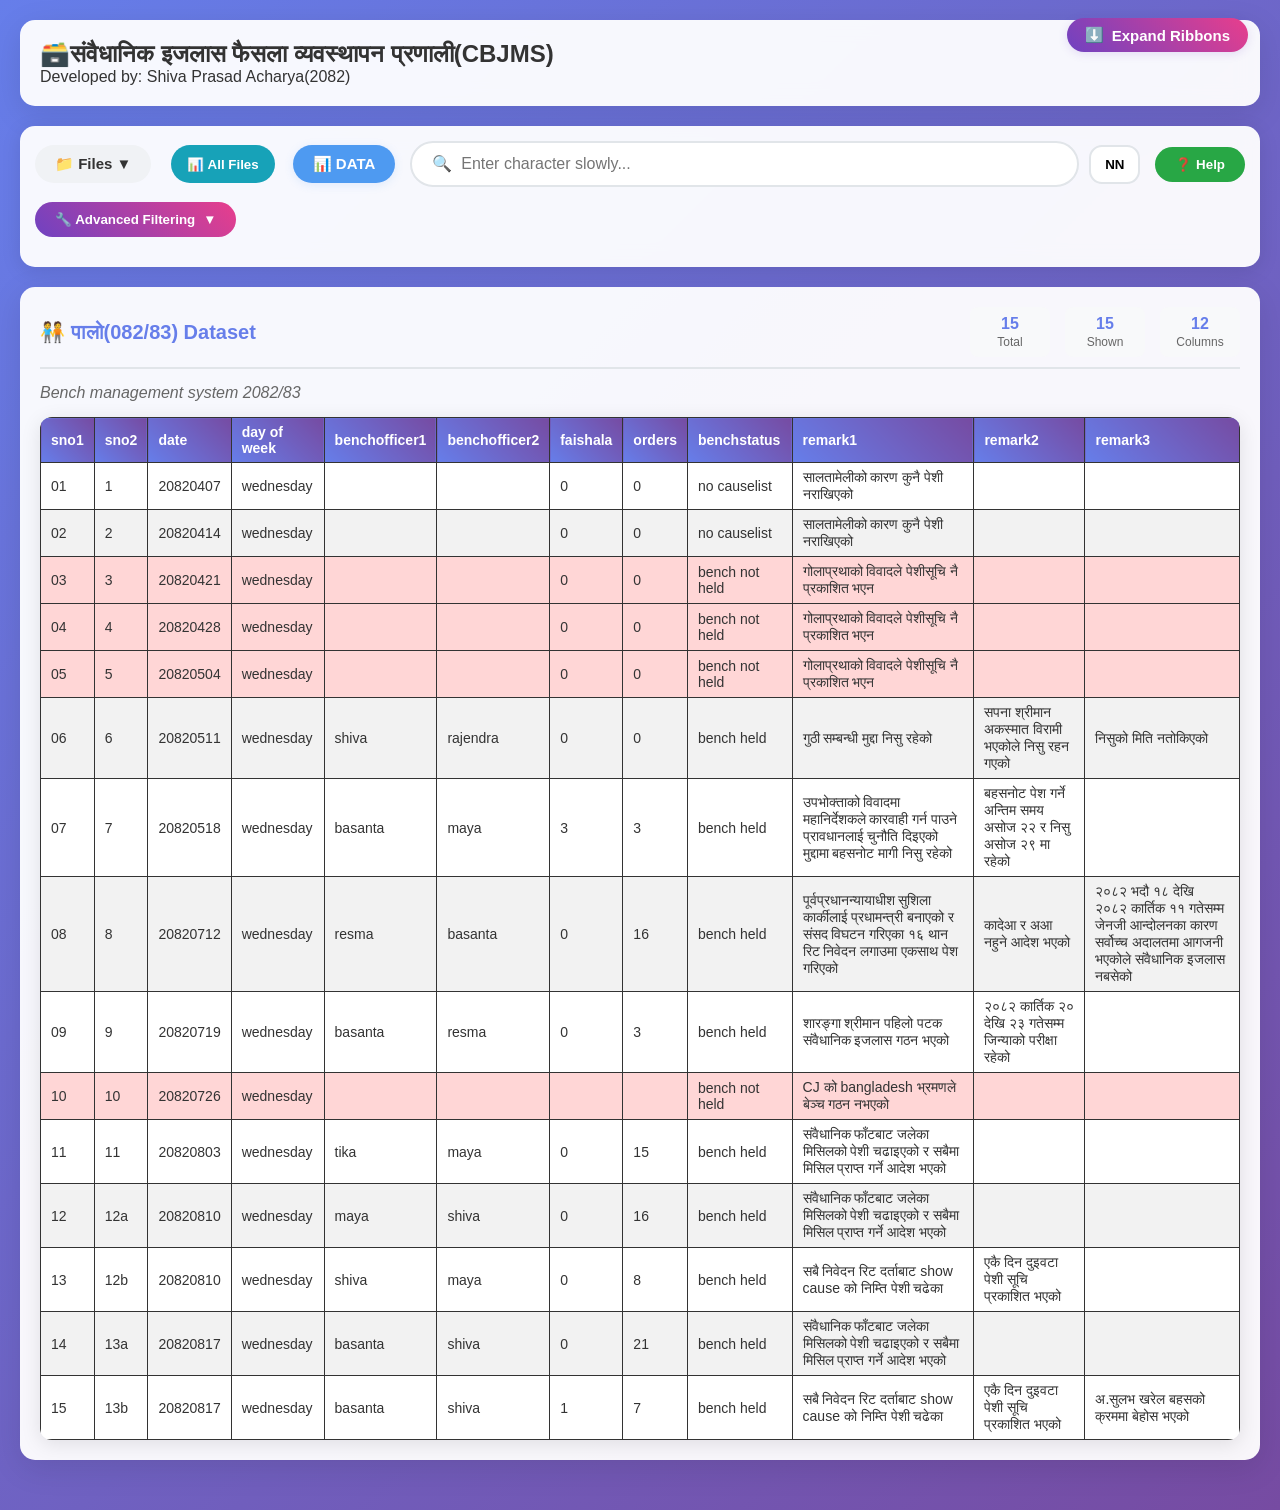
<file: index.html>
<!DOCTYPE html>
<html lang="en">
<head>
    <meta charset="UTF-8">
    <meta name="viewport" content="width=device-width, initial-scale=1.0">
    <title>CBJMS</title>
    <link rel="stylesheet" href="styles.css">
    <link rel="icon" type="image/svg+xml" href="favicon.svg">
</head>
<body>
    <div id="root"></div>
    <!-- Image Modal for full screen images -->
    <div id="image-modal" class="image-modal" style="display:none;">
        <span class="image-modal-close" id="image-modal-close">&times;</span>
        <img class="image-modal-content" id="image-modal-img">
        <div id="image-modal-caption" class="image-modal-caption"></div>
    </div>
    <script src="data1Trainees.js"></script>
    <script src="data2Images.js"></script>
    <script src="data3Links.js"></script>
    <script src="data4Status.js"></script>
     <script src="data5Url1.js"></script>
     <script src="data5Url2.js"></script>
     <script src="data5Url3.js"></script>
    <script src="data6.js"></script>
    <script src="data6IMAGESS.js"></script>
    <script src="data7palo1.js"></script>
    <script src="data7palo2.js"></script>
    <script src="roowcoloor.js"></script>
    <script src="dotinglongurl.js"></script>
    <script src="tabledisplay.js"></script>
    <script src="password.js"></script>

    <!-- Core Scripts -->
    <script src="sql.js"></script>
    <script src="search.js"></script>
    <script src="help.js"></script>
   <script src="app1.js"></script>
<script src="app2.js"></script>
<script src="app3.js"></script>
<script src="app4.js"></script>
<script src="app5.js"></script>
<script src="app6.js"></script>
    <script src="index.js"></script>
    <script src="imageModal.js"></script>
</body>
</html>
</file>
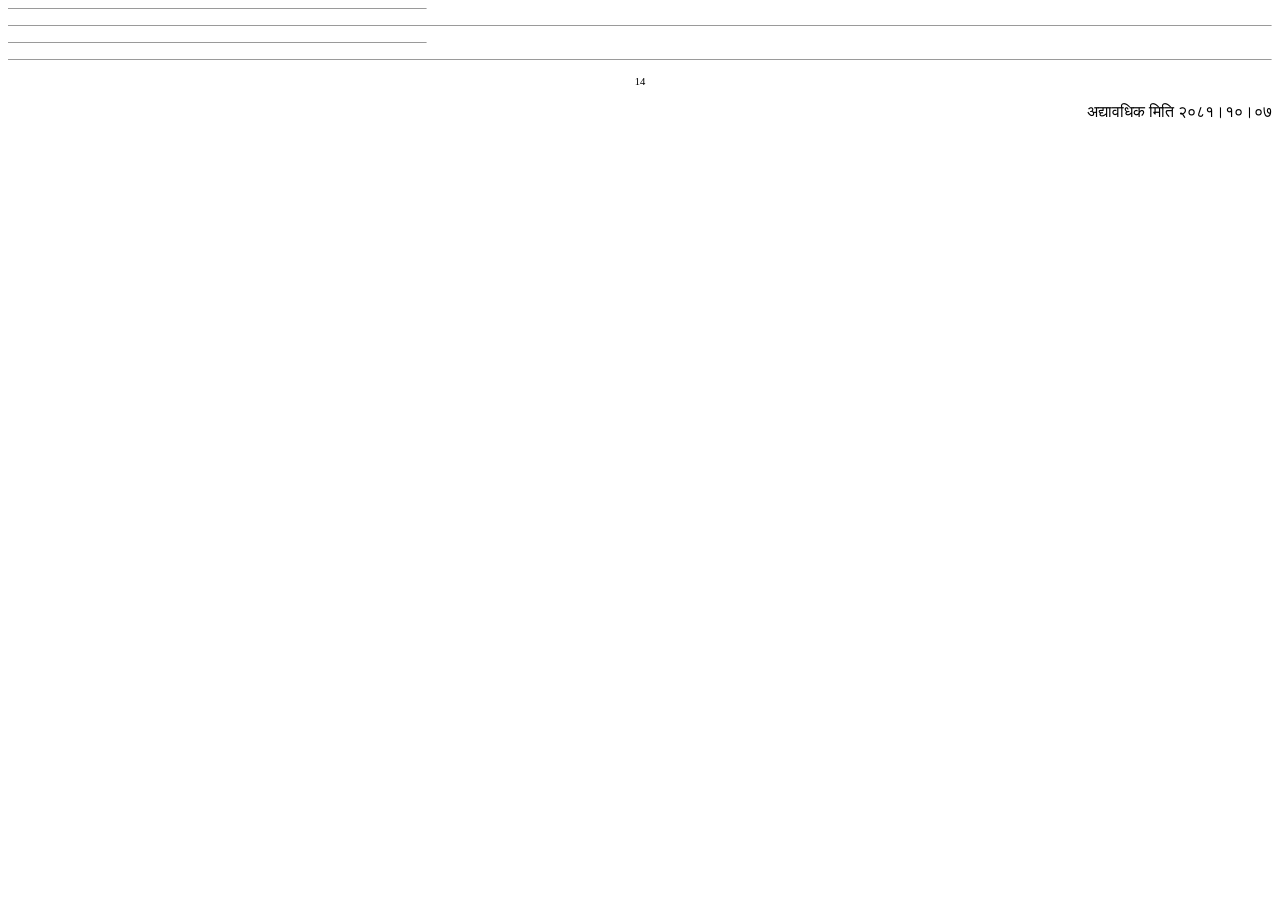
<file: contactlist_files/header.htm>
<html xmlns:v="urn:schemas-microsoft-com:vml"
xmlns:o="urn:schemas-microsoft-com:office:office"
xmlns:w="urn:schemas-microsoft-com:office:word"
xmlns:m="http://schemas.microsoft.com/office/2004/12/omml"
xmlns="http://www.w3.org/TR/REC-html40">

<head>
<meta http-equiv=Content-Type content="text/html; charset=utf-8">
<meta name=ProgId content=Word.Document>
<meta name=Generator content="Microsoft Word 14">
<meta name=Originator content="Microsoft Word 14">
<link id=Main-File rel=Main-File href="../contactlist.htm">
<!--[if gte mso 9]><xml>
 <o:shapedefaults v:ext="edit" spidmax="2049"/>
</xml><![endif]-->
</head>

<body lang=EN-US link=blue vlink="#954F72">

<div style='mso-element:footnote-separator' id=fs>

<p class=MsoNormal style='margin-bottom:0cm;margin-bottom:.0001pt;line-height:
normal'><span style='mso-special-character:footnote-separator'><![if !supportFootnotes]>

<hr align=left size=1 width="33%">

<![endif]></span></p>

</div>

<div style='mso-element:footnote-continuation-separator' id=fcs>

<p class=MsoNormal style='margin-bottom:0cm;margin-bottom:.0001pt;line-height:
normal'><span style='mso-special-character:footnote-continuation-separator'><![if !supportFootnotes]>

<hr align=left size=1>

<![endif]></span></p>

</div>

<div style='mso-element:endnote-separator' id=es>

<p class=MsoNormal style='margin-bottom:0cm;margin-bottom:.0001pt;line-height:
normal'><span style='mso-special-character:footnote-separator'><![if !supportFootnotes]>

<hr align=left size=1 width="33%">

<![endif]></span></p>

</div>

<div style='mso-element:endnote-continuation-separator' id=ecs>

<p class=MsoNormal style='margin-bottom:0cm;margin-bottom:.0001pt;line-height:
normal'><span style='mso-special-character:footnote-continuation-separator'><![if !supportFootnotes]>

<hr align=left size=1>

<![endif]></span></p>

</div>

<div style='mso-element:footer' id=f1><w:Sdt SdtDocPart="t"
 DocPartType="Page Numbers (Bottom of Page)" DocPartUnique="t" ID="-2104181791">
 <p class=MsoFooter align=center style='text-align:center'><!--[if supportFields]><span
 lang=X-NONE style='font-size:8.0pt;font-family:"Fontasy Himali"'><span
 style='mso-element:field-begin'></span><span
 style='mso-spacerun:yes'> </span>PAGE<span style='mso-spacerun:yes'>  
 </span>\* MERGEFORMAT <span style='mso-element:field-separator'></span></span><![endif]--><span
 lang=X-NONE style='font-size:8.0pt;font-family:"Fontasy Himali";mso-bidi-font-family:
 Mangal;mso-bidi-language:HI;mso-no-proof:yes'>14</span><!--[if supportFields]><span
 lang=X-NONE style='font-size:8.0pt;font-family:"Fontasy Himali";mso-no-proof:
 yes'><span style='mso-element:field-end'></span></span><![endif]--><span
 lang=X-NONE style='font-size:8.0pt;font-family:"Fontasy Himali";mso-no-proof:
 yes'><o:p></o:p></span><span lang=X-NONE style='font-family:"Fontasy Himali";
 mso-ascii-font-family:"Times New Roman";mso-hansi-font-family:"Times New Roman"'><w:sdtPr></w:sdtPr></span></p>
 <p class=MsoFooter align=right style='text-align:right'><span lang=NE
 style='font-family:"Utsaah","sans-serif";color:black;mso-themecolor:text1;
 mso-bidi-language:NE;mso-no-proof:yes'>अद्यावधिक मिति २०८१।</span><span
 lang=NE style='font-family:"Utsaah","sans-serif";color:black;mso-themecolor:
 text1;mso-ansi-language:EN-US;mso-bidi-language:NE;mso-no-proof:yes'>१०।०७</span><span
 lang=X-NONE style='font-family:"Utsaah","sans-serif";color:black;mso-themecolor:
 text1'><o:p></o:p></span></p>
</w:Sdt>

<p class=MsoFooter align=right style='text-align:right'><span style='font-size:
8.0pt;mso-bidi-font-family:Kalimati;color:#BFBFBF;mso-themecolor:background1;
mso-themeshade:191;mso-ansi-language:EN-US;mso-bidi-language:NE'><o:p>&nbsp;</o:p></span></p>

</div>

</body>

</html>
</file>
<file: styles.css>
/* styles.css */
* {
    margin: 0;
    padding: 0;
    box-sizing: border-box;
}

body {
    font-family: 'Segoe UI', Tahoma, Geneva, Verdana, sans-serif;
    background: linear-gradient(135deg, #667eea 0%, #764ba2 100%);
    min-height: 100vh;
    color: #333;
}

.container {
    max-width: 1400px;
    margin: 0 auto;
    padding: 20px;
}

.header {
    background: rgba(255, 255, 255, 0.95);
    backdrop-filter: blur(10px);
    border-radius: 15px;
    padding: 20px;
    margin-bottom: 20px;
    box-shadow: 0 8px 32px rgba(0, 0, 0, 0.1);
}

.sticky-search {
    position: sticky;
    top: 0;
    z-index: 1000;
    background: rgba(255, 255, 255, 0.95);
    backdrop-filter: blur(10px);
    padding: 15px;
    border-radius: 15px;
    margin-bottom: 20px;
    box-shadow: 0 4px 20px rgba(0, 0, 0, 0.1);
    transition: all 0.3s ease;
}

.sticky-search.scrolled {
    box-shadow: 0 8px 32px rgba(0, 0, 0, 0.2);
}

.controls {
    display: flex;
    flex-wrap: wrap;
    gap: 15px;
    align-items: center;
    margin-bottom: 15px;
}

.dataset-selector {
    display: flex;
    gap: 10px;
    flex-wrap: wrap;
}

.dataset-btn {
    padding: 10px 20px;
    border: none;
    border-radius: 25px;
    cursor: pointer;
    font-weight: 600;
    transition: all 0.3s ease;
    background: #f0f2f5;
    color: #333;
}

.dataset-btn.active {
    background: linear-gradient(45deg, #667eea, #764ba2);
    color: white;
    transform: translateY(-2px);
    box-shadow: 0 4px 15px rgba(102, 126, 234, 0.4);
}

.dataset-btn:hover:not(.active) {
    background: #e4e6ea;
    transform: translateY(-1px);
}

.search-input {
    flex: 1;
    min-width: 200px;
    padding: 12px 20px;
    border: 2px solid #e1e5e9;
    border-radius: 25px;
    font-size: 16px;
    transition: all 0.3s ease;
    background: white;
}

.search-input:focus {
    outline: none;
    border-color: #667eea;
    box-shadow: 0 0 0 3px rgba(102, 126, 234, 0.1);
}

.nn-toggle {
    padding: 10px 14px;
    border: 2px solid #e1e5e9;
    border-radius: 13px;
    background: white;
    cursor: pointer;
    font-weight: 600;
    transition: all 0.2s ease;
}

.nn-toggle:hover {
    border-color: #667eea;
    background: #f5f7ff;
}

.nn-toggle.active {
    background: #667eea;
    border-color: #667eea;
    color: white;
}

.help-btn {
    padding: 10px 20px;
    background: #28a745;
    color: white;
    border: none;
    border-radius: 25px;
    cursor: pointer;
    font-weight: 600;
    transition: all 0.3s ease;
}

.help-btn:hover {
    background: #218838;
    transform: translateY(-2px);
    box-shadow: 0 4px 15px rgba(40, 167, 69, 0.4);
}

.sql-section {
    background: rgba(255, 255, 255, 0.1);
    border-radius: 10px;
    padding: 15px;
    margin-top: 15px;
}

.sql-input {
    width: 100%;
    padding: 12px;
    border: 2px solid #e1e5e9;
    border-radius: 8px;
    font-family: 'Courier New', monospace;
    font-size: 14px;
    min-height: 80px;
    resize: vertical;
    background: white;
}

.sql-input:focus {
    outline: none;
    border-color: #667eea;
    box-shadow: 0 0 0 3px rgba(102, 126, 234, 0.1);
}

.sql-controls {
    display: flex;
    gap: 10px;
    margin-top: 10px;
    flex-wrap: wrap;
}

.column-btn {
    padding: 5px 12px;
    background: #6c757d;
    color: white;
    border: none;
    border-radius: 15px;
    cursor: pointer;
    font-size: 12px;
    transition: all 0.2s ease;
}

.column-btn:hover {
    background: #5a6268;
    transform: translateY(-1px);
}

.execute-btn {
    padding: 8px 20px;
    background: #007bff;
    color: white;
    border: none;
    border-radius: 20px;
    cursor: pointer;
    font-weight: 600;
    margin-left: auto;
}

.execute-btn:hover {
    background: #0056b3;
}

.clear-btn {
    padding: 8px 20px;
    background: #dc3545;
    color: white;
    border: none;
    border-radius: 20px;
    cursor: pointer;
    font-weight: 600;
}

.clear-btn:hover {
    background: #c82333;
}

.data-section {
    background: rgba(255, 255, 255, 0.95);
    border-radius: 15px;
    padding: 20px;
    margin-bottom: 30px;
    box-shadow: 0 8px 32px rgba(0, 0, 0, 0.1);
}

.data-section-header {
    display: flex;
    justify-content: space-between;
    align-items: center;
    margin-bottom: 15px;
    padding-bottom: 10px;
    border-bottom: 2px solid #e1e5e9;
}

.data-section-title {
    font-size: 20px;
    font-weight: bold;
    color: #667eea;
}

.data-section-stats {
    display: flex;
    gap: 15px;
}

.data-table {
    background: white;
    border-radius: 12px;
    overflow: hidden;
    box-shadow: 0 4px 20px rgba(0, 0, 0, 0.1);
}

table {
    width: 100%;
    border-collapse: collapse;
}

th {
    background: linear-gradient(45deg, #667eea, #764ba2);
    color: white;
    padding: 12px 10px;
    text-align: left;
    font-weight: 600;
    position: sticky;
    top: 0;
    z-index: 10;
    font-size: 14px;
}

td {
    padding: 10px;
    border-bottom: 1px solid #e1e5e9;
    transition: background-color 0.2s ease;
    font-size: 14px;
}

tr:hover {
    background-color: #f8f9fa;
}

.highlight {
    background-color: #fff3cd;
    padding: 2px 4px;
    border-radius: 3px;
    font-weight: 600;
}

.modal {
    display: none;
    position: fixed;
    z-index: 3000;
    left: 0;
    top: 0;
    width: 100%;
    height: 100%;
    background-color: rgba(0, 0, 0, 0.5);
    backdrop-filter: blur(5px);
}

.modal-content {
    background: white;
    margin: 5% auto;
    padding: 30px;
    border-radius: 20px;
    width: 90%;
    max-width: 800px;
    max-height: 80vh;
    overflow-y: auto;
    position: relative;
    box-shadow: 0 20px 60px rgba(0, 0, 0, 0.3);
}

/* Collapsed ribbons for table expansion */
.collapsed-ribbon {
    display: none !important;
}

.toggle-ribbons-btn {
    padding: 8px 18px;
    background: linear-gradient(45deg, #6f42c1, #e83e8c);
    color: white;
    border: none;
    border-radius: 25px;
    cursor: pointer;
    font-weight: 600;
    font-size: 15px;
    transition: all 0.3s ease;
    box-shadow: 0 2px 10px rgba(111, 66, 193, 0.15);
    display: flex;
    align-items: center;
    gap: 8px;
}
.toggle-ribbons-btn:hover {
    background: linear-gradient(45deg, #5a32a3, #d91a72);
    transform: translateY(-2px);
    box-shadow: 0 4px 15px rgba(111, 66, 193, 0.25);
}

.close {
    color: #aaa;
    float: right;
    font-size: 28px;
    font-weight: bold;
    cursor: pointer;
    position: absolute;
    right: 20px;
    top: 15px;
}

.close:hover {
    color: #000;
}

.help-section {
    margin-bottom: 25px;
}

.help-section h3 {
    color: #667eea;
    margin-bottom: 10px;
    font-size: 18px;
}

.help-section p {
    margin-bottom: 10px;
    line-height: 1.6;
}

.help-example {
    background: #f8f9fa;
    padding: 10px;
    border-radius: 8px;
    font-family: 'Courier New', monospace;
    font-size: 14px;
    margin: 10px 0;
    border-left: 4px solid #667eea;
}

.stats {
    display: flex;
    gap: 20px;
    margin-bottom: 20px;
    flex-wrap: wrap;
}

.stat-card {
    background: rgba(255, 255, 255, 0.9);
    padding: 15px 20px;
    border-radius: 12px;
    text-align: center;
    min-width: 120px;
    box-shadow: 0 4px 15px rgba(0, 0, 0, 0.1);
}

.stat-number {
    font-size: 24px;
    font-weight: bold;
    color: #667eea;
}

.stat-label {
    font-size: 14px;
    color: #666;
    margin-top: 5px;
}

.mini-stat {
    background: #f8f9fa;
    padding: 8px 12px;
    border-radius: 8px;
    text-align: center;
    min-width: 80px;
}

.mini-stat-number {
    font-size: 16px;
    font-weight: bold;
    color: #667eea;
}

.mini-stat-label {
    font-size: 12px;
    color: #666;
    margin-top: 2px;
}

.no-results {
    text-align: center;
    padding: 40px;
    color: #666;
    font-size: 18px;
}

.error-message {
    background: #f8d7da;
    color: #721c24;
    padding: 10px;
    border-radius: 8px;
    margin-top: 10px;
    border: 1px solid #f5c6cb;
}

.filtered-table {
    background: white;
    border-radius: 15px;
    overflow: hidden;
    box-shadow: 0 8px 32px rgba(0, 0, 0, 0.1);
    margin-bottom: 20px;
}

/* Search Navigation Styles */
.search-navigation {
    display: flex;
    align-items: center;
    gap: 10px;
    margin-left: 10px;
}

.search-nav-btn {
    padding: 8px 12px;
    background: #6c757d;
    color: white;
    border: none;
    border-radius: 6px;
    cursor: pointer;
    font-size: 14px;
    transition: all 0.2s ease;
    disabled: opacity 0.5;
}

.search-nav-btn:hover:not(:disabled) {
    background: #5a6268;
    transform: translateY(-1px);
}

.search-nav-btn:disabled {
    opacity: 0.5;
    cursor: not-allowed;
}

.search-position {
    background: #f8f9fa;
    padding: 6px 12px;
    border-radius: 6px;
    font-size: 14px;
    color: #495057;
    font-weight: 500;
    min-width: 80px;
    text-align: center;
}

.current-highlight {
    background-color: #ff6b6b !important;
    color: white !important;
    font-weight: bold;
    padding: 2px 4px;
    border-radius: 3px;
    box-shadow: 0 0 0 2px rgba(255, 107, 107, 0.3);
}

/* Export Button Styles */
.export-section {
    display: flex;
    gap: 10px;
    margin-top: 10px;
    align-items: center;
}

.export-btn {
    padding: 8px 16px;
    background: #28a745;
    color: white;
    border: none;
    border-radius: 6px;
    cursor: pointer;
    font-size: 14px;
    font-weight: 500;
    transition: all 0.2s ease;
    display: flex;
    align-items: center;
    gap: 6px;
}

.export-btn:hover {
    background: #218838;
    transform: translateY(-1px);
    box-shadow: 0 4px 12px rgba(40, 167, 69, 0.3);
}

.export-label {
    font-size: 14px;
    color: #495057;
    font-weight: 500;
}

/* Multiple Dataset Selector Styles */
.multiple-datasets-toggle {
    padding: 8px 16px;
    background: #17a2b8;
    color: white;
    border: none;
    border-radius: 20px;
    cursor: pointer;
    font-weight: 600;
    transition: all 0.3s ease;
}

.multiple-datasets-toggle:hover {
    background: #138496;
    transform: translateY(-2px);
    box-shadow: 0 4px 15px rgba(23, 162, 184, 0.4);
}

.multiple-datasets-toggle.active {
    background: #fd7e14;
    box-shadow: 0 4px 15px rgba(253, 126, 20, 0.4);
}

/* Collapsible SQL Filter Styles */
.sql-filter-toggle {
    padding: 10px 20px;
    background: linear-gradient(45deg, #6f42c1, #e83e8c);
    color: white;
    border: none;
    border-radius: 25px;
    cursor: pointer;
    font-weight: 600;
    transition: all 0.3s ease;
    display: flex;
    align-items: center;
    gap: 8px;
    margin-bottom: 15px;
}

.sql-filter-toggle:hover {
    background: linear-gradient(45deg, #5a32a3, #d91a72);
    transform: translateY(-2px);
    box-shadow: 0 4px 15px rgba(111, 66, 193, 0.4);
}

.sql-filter-toggle .toggle-icon {
    transition: transform 0.3s ease;
}

.sql-filter-toggle.expanded .toggle-icon {
    transform: rotate(180deg);
}

.sql-section.collapsed {
    display: none;
}

.sql-section.expanded {
    display: block;
    animation: slideDown 0.3s ease-out;
}

@keyframes slideDown {
    from {
        opacity: 0;
        transform: translateY(-10px);
    }
    to {
        opacity: 1;
        transform: translateY(0);
    }
}

/* Simple Filter Builder Styles */
.filter-tabs {
    display: flex;
    gap: 5px;
    margin-bottom: 15px;
    border-bottom: 2px solid #e1e5e9;
}

.filter-tab {
    padding: 8px 16px;
    background: #f8f9fa;
    border: none;
    border-radius: 8px 8px 0 0;
    cursor: pointer;
    font-weight: 500;
    transition: all 0.2s ease;
    color: #6c757d;
}

.filter-tab.active {
    background: white;
    color: #667eea;
    font-weight: 600;
    border-bottom: 2px solid #667eea;
    margin-bottom: -2px;
}

.filter-tab:hover:not(.active) {
    background: #e9ecef;
    color: #495057;
}

.filter-content {
    display: none;
}

.filter-content.active {
    display: block;
}

.simple-filter-builder {
    background: #f8f9fa;
    border-radius: 8px;
    padding: 15px;
}

.filter-condition {
    display: flex;
    gap: 10px;
    align-items: center;
    margin-bottom: 10px;
    padding: 10px;
    background: white;
    border-radius: 6px;
    border: 1px solid #e1e5e9;
}

.filter-condition select,
.filter-condition input {
    padding: 6px 10px;
    border: 1px solid #ced4da;
    border-radius: 4px;
    font-size: 14px;
}

.filter-condition select {
    min-width: 120px;
}

.filter-condition input[type="text"] {
    flex: 1;
    min-width: 150px;
}

.condition-remove {
    padding: 5px 8px;
    background: #dc3545;
    color: white;
    border: none;
    border-radius: 4px;
    cursor: pointer;
    font-size: 12px;
}

.condition-remove:hover {
    background: #c82333;
}

.condition-logic {
    display: flex;
    align-items: center;
    gap: 10px;
    margin: 5px 0;
    padding-left: 20px;
}

.condition-logic select {
    padding: 4px 8px;
    border: 1px solid #ced4da;
    border-radius: 4px;
    font-size: 13px;
    background: #fff3cd;
}

.add-condition-btn {
    padding: 8px 16px;
    background: #28a745;
    color: white;
    border: none;
    border-radius: 6px;
    cursor: pointer;
    font-size: 14px;
    margin-top: 10px;
    display: flex;
    align-items: center;
    gap: 6px;
}

.add-condition-btn:hover {
    background: #218838;
}

.simple-filter-controls {
    display: flex;
    gap: 10px;
    margin-top: 15px;
    justify-content: flex-end;
}

.preview-sql {
    background: #e9ecef;
    padding: 10px;
    border-radius: 6px;
    font-family: 'Courier New', monospace;
    font-size: 13px;
    margin-top: 10px;
    border-left: 4px solid #667eea;
    color: #495057;
}

.preview-label {
    font-size: 12px;
    color: #6c757d;
    margin-bottom: 5px;
    font-weight: 500;
}

/* Advanced Filter Styles */
.advanced-filter {
    background: white;
}

/* Files Dropdown Styles */
.files-dropdown {
    position: relative;
    display: inline-block;
    margin-right: 10px;
}
.files-dropdown-btn {
    padding: 10px 20px;
    border: none;
    border-radius: 25px;
    background: #f0f2f5;
    color: #333;
    font-weight: 600;
    cursor: pointer;
    transition: all 0.3s;
    font-size: 15px;
}
.files-dropdown-btn:hover, .files-dropdown-btn:focus {
    background: #e4e6ea;
}
.files-dropdown-content {
    display: none;
    position: absolute;
    background: white;
    min-width: 200px;
    box-shadow: 0 8px 32px rgba(0,0,0,0.15);
    border-radius: 12px;
    z-index: 1001;
    left: 0;
    top: 110%;
    padding: 8px 0;
}
.files-dropdown:hover .files-dropdown-content,
.files-dropdown:focus-within .files-dropdown-content {
    display: block;
}
.files-dropdown-item {
    width: 100%;
    padding: 10px 18px;
    border: none;
    background: none;
    text-align: left;
    font-size: 15px;
    color: #333;
    cursor: pointer;
    transition: background 0.2s;
    display: flex;
    align-items: center;
    gap: 10px;
}
.files-dropdown-item.active {
    background: linear-gradient(45deg, #667eea, #764ba2);
    color: white;
}
.files-dropdown-item:hover:not(.active) {
    background: #f0f2f5;
}
@media (max-width: 768px) {
    .files-dropdown-content {
        min-width: 140px;
        font-size: 13px;
    }
    .files-dropdown-btn {
        font-size: 13px;
        padding: 8px 12px;
    }
}

/* Responsive adjustments for new elements */
@media (max-width: 768px) {
    .filter-condition {
        flex-direction: column;
        align-items: stretch;
        gap: 8px;
    }
    
    .filter-condition select,
    .filter-condition input {
        width: 100%;
    }
    
    .condition-logic {
        padding-left: 10px;
        justify-content: center;
    }
    
    .simple-filter-controls {
        flex-direction: column;
    }
    
    .sql-filter-toggle {
        justify-content: center;
        text-align: center;
    }
    
    .data-table .table-container,
    .mammoth-html-table {
        overflow-x: auto;
        display: block;
        width: 100%;
    }
    .data-table table,
    .mammoth-html-table {
        width: max-content;
        min-width: 100%;
        display: block;
    }
}

@media (max-width: 768px) {
    .container {
        padding: 10px;
    }
    
    .controls {
        flex-direction: column;
        align-items: stretch;
    }
    
    .dataset-selector {
        justify-content: center;
    }
    
    .sql-controls {
        justify-content: center;
    }
    
    .stats {
        justify-content: center;
    }
    
    .data-section-header {
        flex-direction: column;
        align-items: flex-start;
        gap: 10px;
    }
    
    .data-section-stats {
        justify-content: flex-start;
        flex-wrap: wrap;
    }
    
    th, td {
        padding: 8px 6px;
        font-size: 12px;
    }
}

@media (max-width: 480px) {
    .modal-content {
        margin: 10% auto;
        padding: 20px;
        width: 95%;
    }
    
    .dataset-btn {
        padding: 8px 16px;
        font-size: 14px;
    }
    
    .data-table .table-container,
    .mammoth-html-table {
        overflow-x: auto;
        display: block;
        width: 100%;
    }
    .data-table table,
    .mammoth-html-table {
        width: max-content;
        min-width: 100%;
        display: block;
    }
}

/* Responsive Design */
@media (max-width: 1024px) {
  .container {
    max-width: 98vw;
    padding: 10px;
  }
  .image-card-grid {
    gap: 16px;
  }
  .image-card {
    width: 180px;
    padding: 10px;
  }
  .image-card-img {
    width: 140px;
    height: 140px;
  }
}

@media (max-width: 768px) {
  .container {
    max-width: 100vw;
    padding: 5px;
  }
  .header, .sticky-search, .data-section {
    padding: 10px;
    border-radius: 8px;
  }
  .controls {
    flex-direction: column;
    gap: 8px;
    align-items: stretch;
  }
  .image-card-grid {
    gap: 10px;
    justify-content: center;
  }
  .image-card {
    width: 95vw;
    max-width: 320px;
    padding: 8px;
  }
  .image-card-img {
    width: 90vw;
    max-width: 280px;
    height: 120px;
  }
  .data-table table, .mammoth-html-table {
    font-size: 13px;
  }
}

@media (max-width: 480px) {
  .container {
    padding: 2px;
  }
  .header, .sticky-search, .data-section {
    padding: 4px;
    border-radius: 4px;
  }
  .image-card {
    width: 98vw;
    max-width: 99vw;
    padding: 4px;
  }
  .image-card-img {
    width: 96vw;
    max-width: 98vw;
    height: 80px;
  }
  .data-table table, .mammoth-html-table {
    font-size: 11px;
  }
  .search-input {
    min-width: 0;
    font-size: 14px;
    padding: 8px 10px;
  }
}

/* Make modal responsive */
.image-modal-content {
  max-width: 98vw;
  max-height: 80vh;
}
.image-modal {
  align-items: center;
  justify-content: center;
  display: none;
  flex-direction: column;
}
@media (max-width: 600px) {
  .image-modal-content {
    max-width: 99vw;
    max-height: 60vh;
  }
  .image-modal-caption {
    font-size: 1em;
    padding: 0 4px;
  }
}

/* Column Selector Styles */
.column-selector-toggle {
    padding: 8px 16px;
    background: #17a2b8;
    color: white;
    border: none;
    border-radius: 20px;
    cursor: pointer;
    font-weight: 500;
    transition: all 0.3s ease;
    margin-bottom: 15px;
    display: flex;
    align-items: center;
    gap: 8px;
}

.column-selector-toggle:hover {
    background: #138496;
    transform: translateY(-2px);
    box-shadow: 0 4px 12px rgba(23, 162, 184, 0.3);
}

.column-selector {
    background: white;
    border-radius: 10px;
    padding: 15px;
    margin-bottom: 15px;
    border: 1px solid #e1e5e9;
    box-shadow: 0 2px 10px rgba(0, 0, 0, 0.05);
}

.column-selector h4 {
    margin-bottom: 10px;
    color: #495057;
    font-size: 16px;
    font-weight: 600;
}

.column-checkboxes {
    display: grid;
    grid-template-columns: repeat(auto-fill, minmax(180px, 1fr));
    gap: 10px;
    max-height: 200px;
    overflow-y: auto;
    padding: 5px;
}

.column-checkboxes label {
    display: flex;
    align-items: center;
    gap: 8px;
    padding: 6px 10px;
    background: #f8f9fa;
    border-radius: 6px;
    cursor: pointer;
    transition: all 0.2s ease;
    font-size: 14px;
    color: #495057;
}

.column-checkboxes label:hover {
    background: #e9ecef;
}

.column-checkboxes input[type="checkbox"] {
    width: 16px;
    height: 16px;
    cursor: pointer;
    accent-color: #667eea;
}

/* Responsive adjustments for column selector */
@media (max-width: 768px) {
    .column-checkboxes {
        grid-template-columns: repeat(auto-fill, minmax(150px, 1fr));
    }
}

@media (max-width: 480px) {
    .column-checkboxes {
        grid-template-columns: 1fr;
    }
    
    .column-selector-toggle {
        width: 100%;
        justify-content: center;
    }
}

/* Animation for column selector */
@keyframes fadeIn {
    from {
        opacity: 0;
        transform: translateY(-10px);
    }
    to {
        opacity: 1;
        transform: translateY(0);
    }
}

.column-selector {
    animation: fadeIn 0.3s ease-out;
}

/* Highlight for selected columns in table */
th.highlight-column {
    background: linear-gradient(45deg, #4e9af1, #3a7bd5);
    box-shadow: inset 0 0 0 2px #fff;
}

/* Scrollbar styling for column checkboxes */
.column-checkboxes::-webkit-scrollbar {
    width: 8px;
}

.column-checkboxes::-webkit-scrollbar-track {
    background: #f1f1f1;
    border-radius: 10px;
}

.column-checkboxes::-webkit-scrollbar-thumb {
    background: #c1c1c1;
    border-radius: 10px;
}

.column-checkboxes::-webkit-scrollbar-thumb:hover {
    background: #a8a8a8;
}

 /* PDF link styling */
        .pdf-link {
            display: inline-flex;
            align-items: center;
            gap: 8px;
            padding: 10px 16px;
            background-color: #e74c3c; /* PDF red */
            color: white;
            text-decoration: none;
            border-radius: 4px;
            font-family: Arial, sans-serif;
            transition: all 0.3s ease;
        }
        
        .pdf-link:hover {
            background-color: #c0392b;
            box-shadow: 0 2px 5px rgba(0,0,0,0.2);
        }
        
        /* PDF icon using UTF-8 symbol */
        .pdf-link::before {
            content: "📄";
            font-size: 1.2em;
        }
        
        /* Optional: Add "PDF" badge */
        .pdf-link::after {
            content: "PDF";
            font-size: 0.8em;
            background: white;
            color: #e74c3c;
            padding: 2px 6px;
            border-radius: 10px;
            margin-left: 6px;
        }
        
        /* Image Card Grid Styles */
.image-card-grid {
  display: flex;
  flex-wrap: wrap;
  gap: 24px;
  justify-content: flex-start;
  margin: 32px 0;
}

.image-card {
  background: #fff;
  border-radius: 12px;
  box-shadow: 0 2px 12px rgba(0,0,0,0.08);
  padding: 16px;
  width: 220px;
  display: flex;
  flex-direction: column;
  align-items: center;
  transition: box-shadow 0.2s;
}

.image-card:hover {
  box-shadow: 0 4px 24px rgba(0,0,0,0.16);
}

.image-card-img {
  width: 180px;
  height: 180px;
  object-fit: contain;
  border-radius: 8px;
  margin-bottom: 12px;
  background: #f5f5f5;
}

.image-card-title {
  font-weight: bold;
  font-size: 1.1em;
  margin-bottom: 6px;
  text-align: center;
}

.image-card-desc {
  color: #555;
  font-size: 0.97em;
  text-align: center;
}

/* Zebra striping for dataset tables */
.data-table table tr:nth-child(even) {
    background-color: #f2f2f2;
}
.data-table table tr:nth-child(odd) {
    background-color: #ffffff;
}
.data-table table th {
    background-color: #4a69bd;
    color: #fff;
}
.data-table table td, .data-table table th {
    border: 1px solid #333;
    padding: 6px 10px;
}
.data-table table {
    border-collapse: collapse;
    width: 100%;
}

/* Zebra striping for HTML tables generated from DOCX */
.mammoth-html-table tr:nth-child(even) {
    background-color: #f2f2f2;
}
.mammoth-html-table tr:nth-child(odd) {
    background-color: #ffffff;
}
.mammoth-html-table th {
    background-color: #4a69bd;
    color: #fff;
}
.mammoth-html-table td, .mammoth-html-table th {
    border: 1px solid #333;
    padding: 6px 10px;
}
.mammoth-html-table {
    border-collapse: collapse;
    width: 100%;
}

/* Image Modal Styles */
.image-modal {
  display: none; /* Hidden by default */
  position: fixed;
  z-index: 9999;
  left: 0;
  top: 0;
  width: 100vw;
  height: 100vh;
  overflow: auto;
  background-color: rgba(0,0,0,0.9);
  justify-content: center;
  align-items: center;
}

.image-modal-content {
  margin: auto;
  display: block;
  max-width: 90vw;
  max-height: 85vh;
  box-shadow: 0 0 24px #000a;
  border-radius: 10px;
}

.image-modal-close {
  position: absolute;
  top: 24px;
  right: 40px;
  color: #fff;
  font-size: 48px;
  font-weight: bold;
  cursor: pointer;
  z-index: 10000;
  text-shadow: 0 2px 8px #000a;
}

.image-modal-caption {
  margin: 16px auto 0 auto;
  text-align: center;
  color: #fff;
  font-size: 1.2em;
  max-width: 90vw;
  word-break: break-word;
}

/* Remove .stats ribbon layout (do not change stat-card, just remove .stats layout if needed) */

/* Add DATA button styles */
.data-btn {
    padding: 10px 20px;
    background: #4e9af1;
    color: white;
    border: none;
    border-radius: 25px;
    cursor: pointer;
    font-weight: 600;
    font-size: 15px;
    transition: all 0.3s ease;
    margin-left: 8px;
    box-shadow: 0 2px 10px rgba(78, 154, 241, 0.15);
    display: flex;
    align-items: center;
    gap: 8px;
}
.data-btn:hover {
    background: #3a7bd5;
    transform: translateY(-2px);
    box-shadow: 0 4px 15px rgba(78, 154, 241, 0.25);
}

/* Modal styles already exist, but ensure .modal z-index is above sticky-search */
.modal {
    z-index: 3000;
}

.image-card-img.blurred {
    filter: blur(3px); /* very light blur */
    pointer-events: auto;
    user-select: none;
    transition: filter 0.3s;
}
</file>
